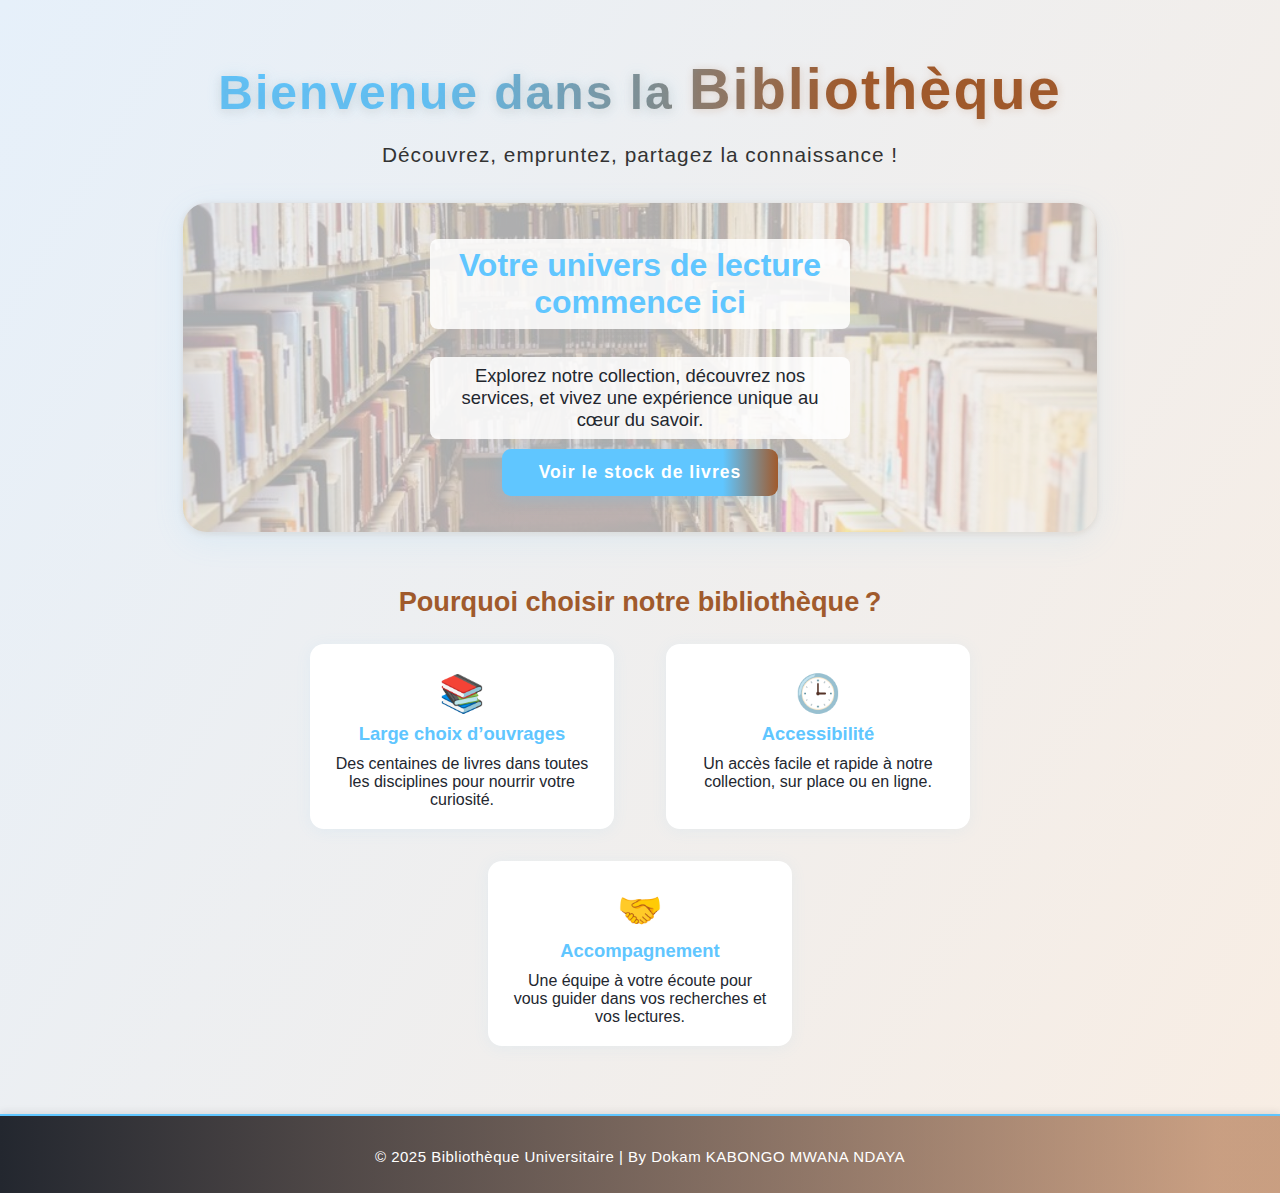
<file: index.html>
<!DOCTYPE html>
<html lang="fr">
<head>
  <meta charset="UTF-8">
  <title>Accueil | Bibliothèque Universitaire</title>
  <meta name="viewport" content="width=device-width, initial-scale=1.0">
  <link rel="stylesheet" href="style.css">
</head>
<body>
 <header>
    <h1 class="main-title">
      <a href="index.html">
        Bienvenue dans la <span>Bibliothèque</span>
      </a>
    </h1>
    <p class="subtitle">Découvrez, empruntez, partagez la connaissance !</p>
  </header>

  <section class="hero">
    <img src="/image /methia.jpg" alt="Étagère de livres" class="hero-alarm" width="50px">
    <div class="hero-content">
      <h2>Votre univers de lecture commence ici</h2>
      <p>Explorez notre collection, découvrez nos services, et vivez une expérience unique au cœur du savoir.</p>
      <a href="stock.html" class="hero-btn">Voir le stock de livres</a>
    </div>
  </section>

  <section class="atouts">
    <h3>Pourquoi choisir notre bibliothèque ?</h3>
    <div class="atouts-list">
      <div class="atout">
        <span class="atout-icon">📚</span>
        <h4>Large choix d’ouvrages</h4>
        <p>Des centaines de livres dans toutes les disciplines pour nourrir votre curiosité.</p>
      </div>
      <div class="atout">
        <span class="atout-icon">🕒</span>
        <h4>Accessibilité</h4>
        <p>Un accès facile et rapide à notre collection, sur place ou en ligne.</p>
      </div>
      <div class="atout">
        <span class="atout-icon">🤝</span>
        <h4>Accompagnement</h4>
        <p>Une équipe à votre écoute pour vous guider dans vos recherches et vos lectures.</p>
      </div>
    </div>
  </section>

  <footer>
    <p>© 2025 Bibliothèque Universitaire | By Dokam KABONGO MWANA NDAYA</p>
  </footer>
</body>
</html>
</file>
<file: style.css>
body {
  margin: 0;
  min-height: 100vh;
  font-family: 'Segoe UI', Arial, sans-serif;
  background: linear-gradient(120deg, #e6f0fa 0%, #f8ede3 100%);
  color: #222;
}

nav {
  background: linear-gradient(90deg, #23272F 60%, #60c6ff 100%);
  box-shadow: 0 2px 10px rgba(96,198,255,0.07);
}

nav ul {
  list-style: none;
  margin: 0;
  padding: 0;
  display: flex;
  justify-content: center;
}

nav ul li {
  margin: 0 18px;
}

nav ul li a {
  color: #fff;
  text-decoration: none;
  font-size: 18px;
  padding: 16px 0;
  border-bottom: 2px solid transparent;
  transition: color 0.3s, border-bottom 0.3s;
}

nav ul li a.active,
nav ul li a:hover {
  color: #a05a2c;
  border-bottom: 2.5px solid #60c6ff;
}

header {
  text-align: center;
  margin-top: 56px;
}

.main-title {
  font-size: 3em;
  letter-spacing: 2px;
  font-weight: bold;
  margin-bottom: 8px;
  margin-top: 0;
}

.main-title a {
  text-decoration: none;
  background: linear-gradient(90deg, #60c6ff 25%, #a05a2c 75%);
  background-clip: text;
  -webkit-background-clip: text;
  color: transparent;
  -webkit-text-fill-color: transparent;
  text-shadow: 1px 1px 16px #60c6ff33, 0 2px 10px #a05a2c22;
}

.main-title span {
  color: #a05a2c;
  font-size: 1.2em;
  text-shadow: 1px 1px 8px #a05a2c33;
  font-weight: bolder;
}

.subtitle {
  color: #333;
  font-size: 1.3em;
  margin-bottom: 35px;
  font-weight: 400;
  letter-spacing: 1px;
}

.hero {
  display: flex;
  flex-wrap: wrap;
  align-items: center;
  justify-content: center;
  background: #fff;
  border-radius: 24px;
  margin: 36px auto 0 auto;
  max-width: 850px;
  box-shadow: 0 8px 32px #60c6ff1c, 0 1.5px 6px #a05a2c22;
  padding: 36px 32px;
}

.hero-img {
  width: 220px;
  margin-right: 40px;
  border-radius: 18px;
  box-shadow: 0 2px 16px #60c6ff18;
}

.hero-content {
  max-width: 420px;
}

.hero-content h2 {
  color: #60c6ff;
  font-size: 2em;
  margin-top: 0;
  margin-bottom: 12px;
  font-weight: 600;
}

.hero-content p {
  color: #23272F;
  font-size: 1.15em;
  margin-bottom: 24px;
}

.hero-btn {
  display: inline-block;
  background: linear-gradient(90deg, #60c6ff 80%, #a05a2c 100%);
  color: #fff;
  font-size: 1.1em;
  padding: 13px 37px;
  border: none;
  border-radius: 9px;
  font-weight: bold;
  cursor: pointer;
  letter-spacing: 1px;
  box-shadow: 0 2px 16px #60c6ff44;
  transition: background 0.25s, transform 0.16s;
  text-decoration: none;
}

.hero-btn:hover {
  background: linear-gradient(90deg, #a05a2c 30%, #60c6ff 100%);
  transform: scale(1.06);
  color: #fff;
}

.atouts {
  max-width: 900px;
  margin: 54px auto 0 auto;
  text-align: center;
}

.atouts h3 {
  font-size: 1.7em;
  color: #a05a2c;
  margin-bottom: 26px;
}

.atouts-list {
  display: flex;
  flex-wrap: wrap;
  justify-content: center;
  gap: 32px;
}

.atout {
  background: #fff;
  box-shadow: 0 2px 16px #60c6ff15;
  border-radius: 14px;
  padding: 28px 22px 20px 22px;
  max-width: 260px;
  min-width: 200px;
  margin: 0 10px;
  transition: transform 0.21s, box-shadow 0.21s;
}

.atout:hover {
  transform: translateY(-7px) scale(1.03);
  box-shadow: 0 8px 32px #a05a2c22;
}

.atout-icon {
  font-size: 2.3em;
  margin-bottom: 8px;
  display: inline-block;
}

.atout h4 {
  color: #60c6ff;
  margin: 0 0 10px 0;
  font-size: 1.15em;
  font-weight: bold;
}

.atout p {
  color: #23272F;
  font-size: 1em;
  margin: 0;
}

footer {
  margin-top: 68px;
  background: linear-gradient(90deg, #23272F, #a05a2c88 95%);
  color: #fff;
  text-align: center;
  padding: 17px 0 13px 0;
  font-size: 15px;
  letter-spacing: 0.5px;
  width: 100%;
  border-top: 2.2px solid #60c6ff;
  box-shadow: 0 -1.5px 8px #23272f22;
}

/* Responsive */
@media (max-width: 900px) {
  .hero {
    flex-direction: column;
    padding: 24px 10px;
  }
  .hero-img {
    margin: 0 0 20px 0;
    width: 170px;
  }
  .atouts-list {
    flex-direction: column;
    gap: 24px;
  }
}
.hero {
  position: relative;
  display: flex;
  align-items: center;
  justify-content: center;
  min-height: 250px;
  background: none;
  border-radius: 24px;
  margin: 36px auto 0 auto;
  max-width: 850px;
  box-shadow: 0 8px 32px #60c6ff1c, 0 1.5px 6px #a05a2c22;
  padding: 36px 32px;
  overflow: hidden;
}

.hero-alarm {
  position: absolute;
  top: 0;
  left: 50%;
  transform: translateX(-50%);
  width: 100%;
  height: 100%;
  object-fit: cover;
  opacity: 0.30;          /* Plus élevé = image plus visible, ajuste selon ton goût */
  z-index: 1;
  pointer-events: none;   /* L'image ne gênera jamais les clics sur le texte/boutons */
}

.hero-content {
  position: relative;
  z-index: 2;             /* Toujours au-dessus de l'image */
  max-width: 420px;
  text-align: center;
  width: 100%;
}

.hero-content h2,
.hero-content p {
  background: rgba(255,255,255,0.85); /* Fond blanc translucide pour garantir la lisibilité */
  display: inline-block;
  padding: 8px 18px;
  border-radius: 8px;
  margin-bottom: 10px;
}
</file>
